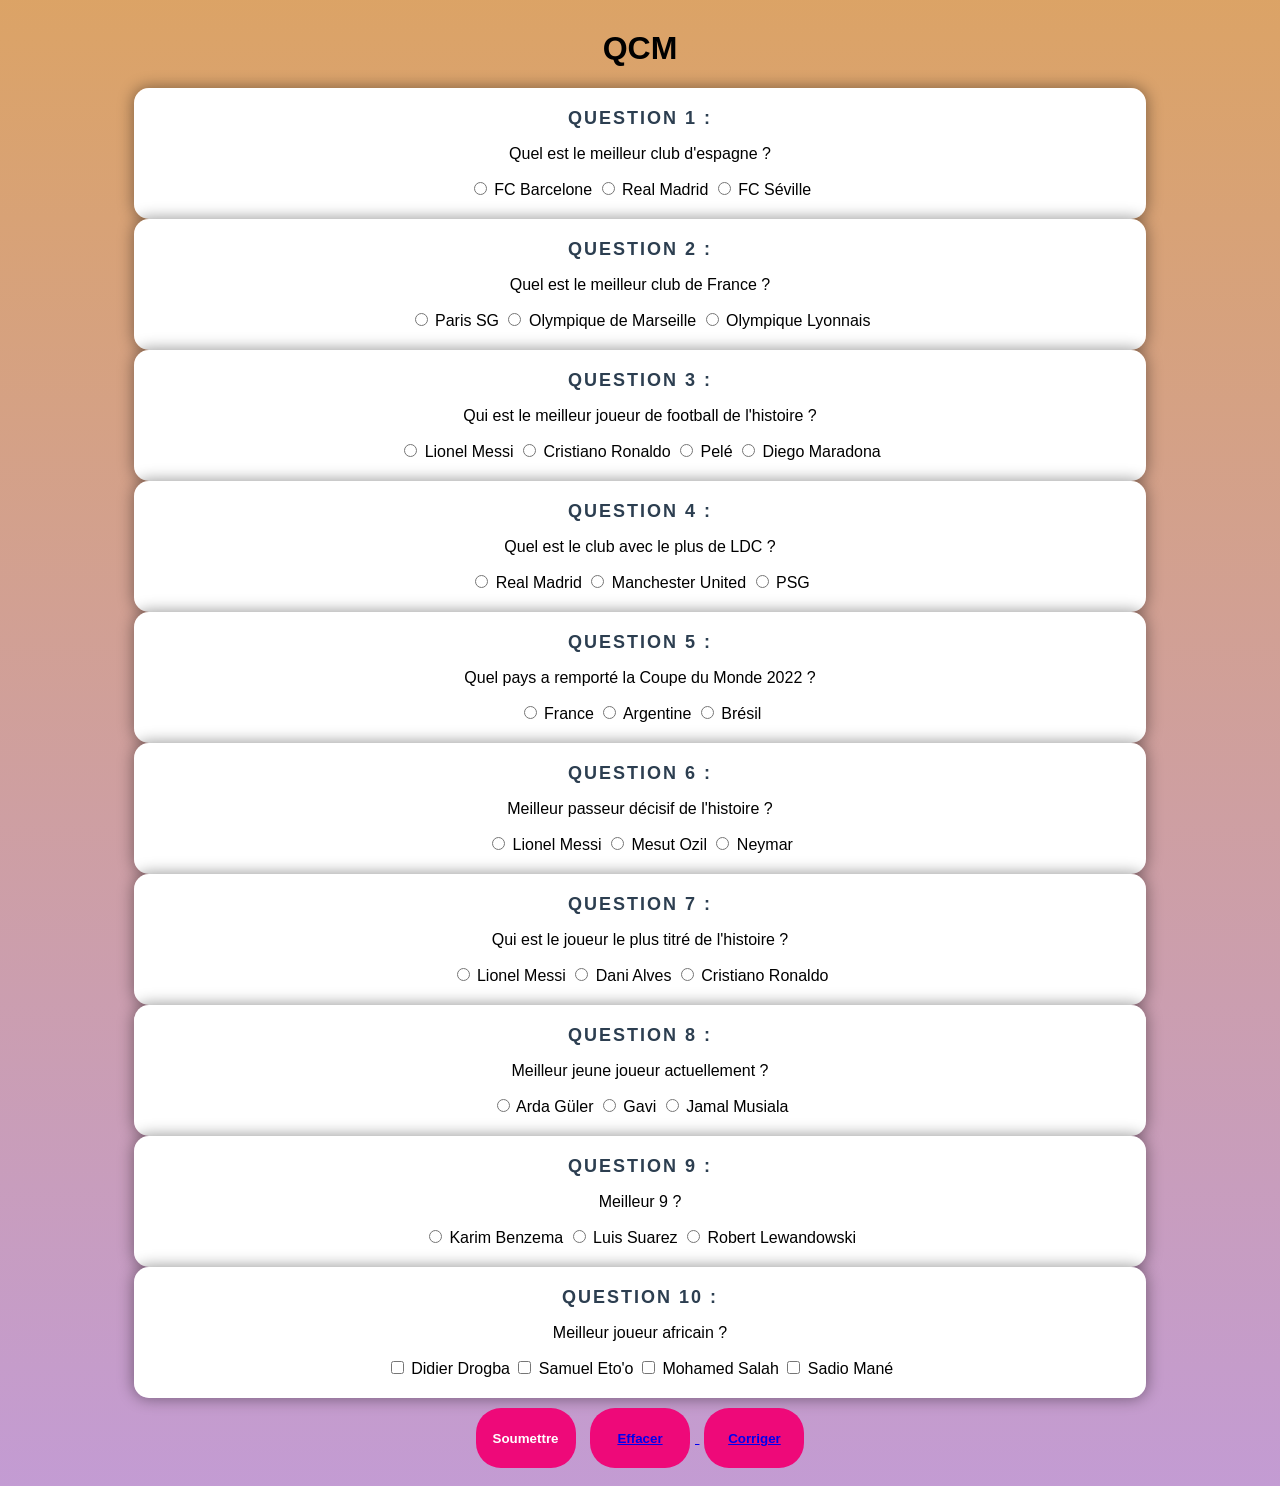
<file: Mission 3/index.html>
<!DOCTYPE html>
<html>
<head>
	<title>QCM HTML</title>
</head>
<link rel="stylesheet" href="style.css">


<body bgcolor="#6441A5" class="general">

<h1>QCM</h1>

<form class="question">
	<fieldset class="cadre">
		<label class="titre">Question 1 :</label>
		<p clas>Quel est le meilleur club d'espagne ?</p>

		<input type="radio" name="q1" value="FC Barcelone"> <label> </label> FC Barcelone 
		<input type="radio" name="q1" value="Real Madrid"> <label> </label> Real Madrid
		<input type="radio" name="q1" value="FC Séville"> <label> </label> FC Séville

	</fieldset>
</form>

<form class="question">
	<fieldset class="cadre">
		<label class="titre">Question 2 :</label>
		<p>Quel est le meilleur club de France ?</p>

		<input type="radio" name="q1" value="Paris SG"> <label> </label> Paris SG
		<input type="radio" name="q1" value="Olympique de Marseille"> <label> </label> Olympique de Marseille
		<input type="radio" name="q1" value="Olympique Lyonnais"> <label> </label> Olympique Lyonnais

	</fieldset>
</form>

<form class="question">
	<fieldset class="cadre">
		<label class="titre">Question 3 :</label>
		<p>Qui est le meilleur joueur de football de l'histoire ?</p>

		<input type="radio" name="q1" value="Lionel Messi"> <label> </label> Lionel Messi
		<input type="radio" name="q1" value="Cristiano Ronaldo"> <label> </label> Cristiano Ronaldo
		<input type="radio" name="q1" value="Pelé"> <label> </label> Pelé
		<input type="radio" name="q1" value="Diego Maradona"> <label> </label> Diego Maradona

	</fieldset>
</form>


<form class="question">
	<fieldset class="cadre">
		<label class="titre">Question 4 :</label>
		<p>Quel est le club avec le plus de LDC ?</p>

		<input type="radio" name="q1" value="Real Madrid"> <label> </label> Real Madrid
		<input type="radio" name="q1" value="Manchester United"> <label> </label> Manchester United
		<input type="radio" name="q1" value="PSG"> <label> </label> PSG

	</fieldset>
</form>

<form class="question">
	<fieldset class="cadre">
		<label class="titre">Question 5 :</label>
		<p>Quel pays a remporté la Coupe du Monde 2022 ?</p>

		<input type="radio" name="q1" value="France"> <label> </label> France
		<input type="radio" name="q1" value="Argentine"> <label> </label> Argentine
		<input type="radio" name="q1" value="Brésil"> <label> </label> Brésil

	</fieldset>
</form>

<form class="question">
	<fieldset class="cadre">
		<label class="titre">Question 6 :</label>
		<p>Meilleur passeur décisif de l'histoire ?</p>

		<input type="radio" name="q1" value="Lionel Messi"> <label> </label> Lionel Messi
		<input type="radio" name="q1" value="Mesut Ozil"> <label> </label> Mesut Ozil
		<input type="radio" name="q1" value="Neymar"> <label> </label> Neymar

	</fieldset>
</form>

<form class="question">
	<fieldset class="cadre">
		<label class="titre">Question 7 :</label>
		<p>Qui est le joueur le plus titré de l'histoire ?</p>

		<input type="radio" name="q1" value="Lionel Messi"> <label> </label> Lionel Messi
		<input type="radio" name="q1" value="Dani Alves"> <label> </label> Dani Alves
		<input type="radio" name="q1" value="Cristiano Ronaldo"> <label> </label> Cristiano Ronaldo

	</fieldset>
</form>

<form class="question">
	<fieldset class="cadre">
		<label class="titre">Question 8 :</label>
		<p>Meilleur jeune joueur actuellement ?</p>

		<input type="radio" name="q1" value="Arda Güler"> <label> </label> Arda Güler
		<input type="radio" name="q1" value="Gavi"> <label> </label> Gavi
		<input type="radio" name="q1" value="Jamal Musiala"> <label> </label> Jamal Musiala

	</fieldset>
</form>

<form class="question">
	<fieldset class="cadre">
		<label class="titre">Question 9 :</label>
		<p>Meilleur 9 ?</p>

		<input type="radio" name="q1" value="Karim Benzema"> <label> </label> Karim Benzema
		<input type="radio" name="q1" value="Luis Suarez"> <label> </label> Luis Suarez
		<input type="radio" name="q1" value="Robert Lewandowski"> <label> </label> Robert Lewandowski

	</fieldset>
</form>

<form class="question">
	<fieldset class="cadre">
		<label class="titre">Question 10 :</label>
		<p>Meilleur joueur africain ?</p>

		<input type="checkbox" name="q1" value="Didier Drogba"> <label> </label> Didier Drogba
		<input type="checkbox" name="q1" value="Samuel Eto'o"> <label> </label> Samuel Eto'o
		<input type="checkbox" name="q1" value="Mohamed Salah"> <label> </label> Mohamed Salah
		<input type="checkbox" name="q1" value="Sadio Mané"> <label> </label> Sadio Mané

	</fieldset>
</form>



	<button class="bouton">Soumettre</button>
	<button class="bouton"><a href="index.html" target="f2">Effacer</button>
	<button class="bouton"><a href="correction.html" target="f2"> Corriger </a></button>


</body>
</html>
</file>
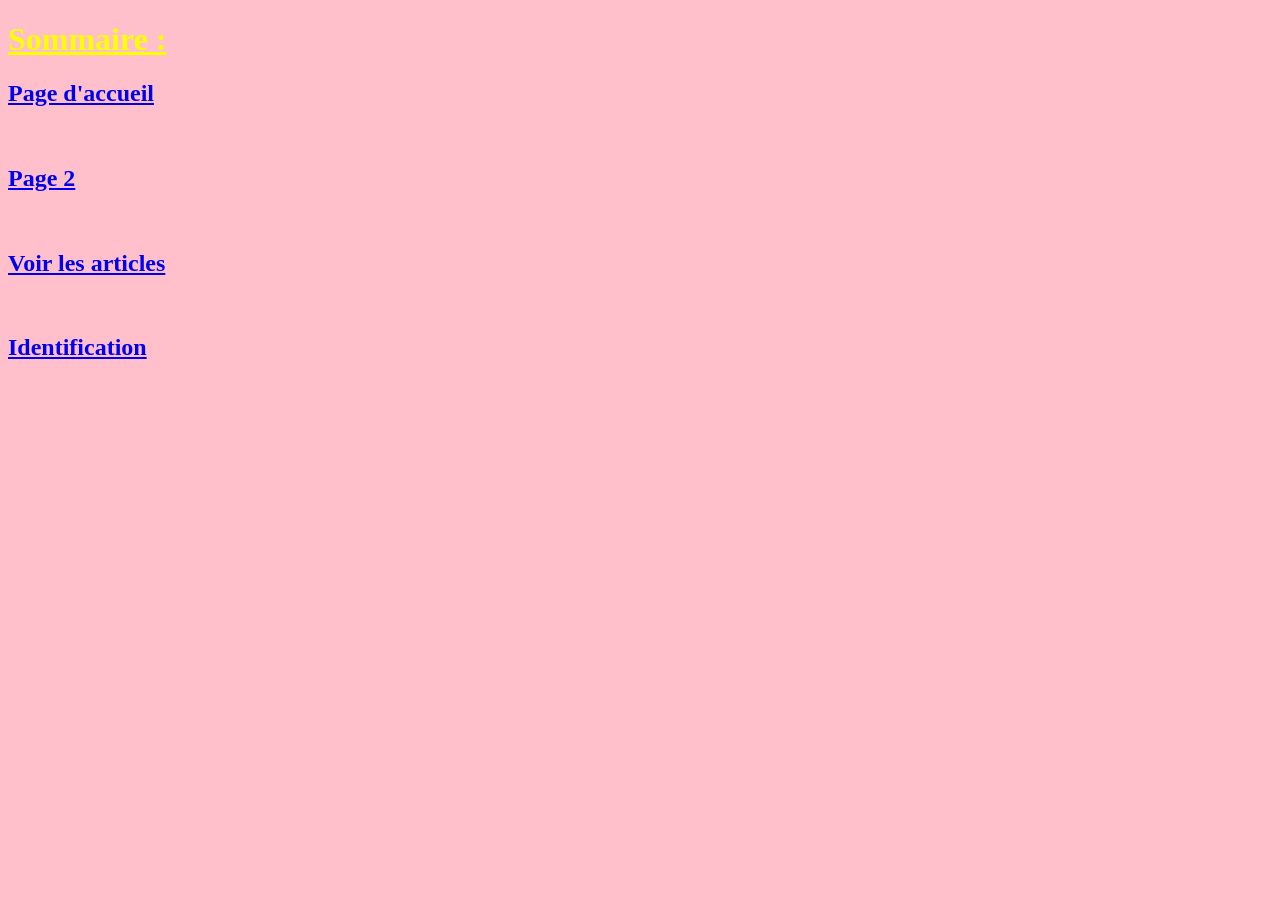
<file: tp1/index.html>
<!DOCTYPE html>
<html>
<head>
	<meta charset="utf-8">
	<meta name="viewport" content="width=device-width, initial-scale=1">
	<title></title>
</head>

<body bgcolor="pink">

<body>

<font color="yellow" face="verdana">

	<h1> <u> Sommaire : </u> </h1>

<h2> <a href="page_accueil.html"> Page d'accueil </a> </h2>

<br>

<h2> <a href="page2.html"> Page 2 </a> </h2>

<br>

<h2> <a href="page3.html"> Voir les articles </a> </h2>

<br>

<h2> <a href="identification.html"> Identification </a> </h2>


</body>
</html>
</file>
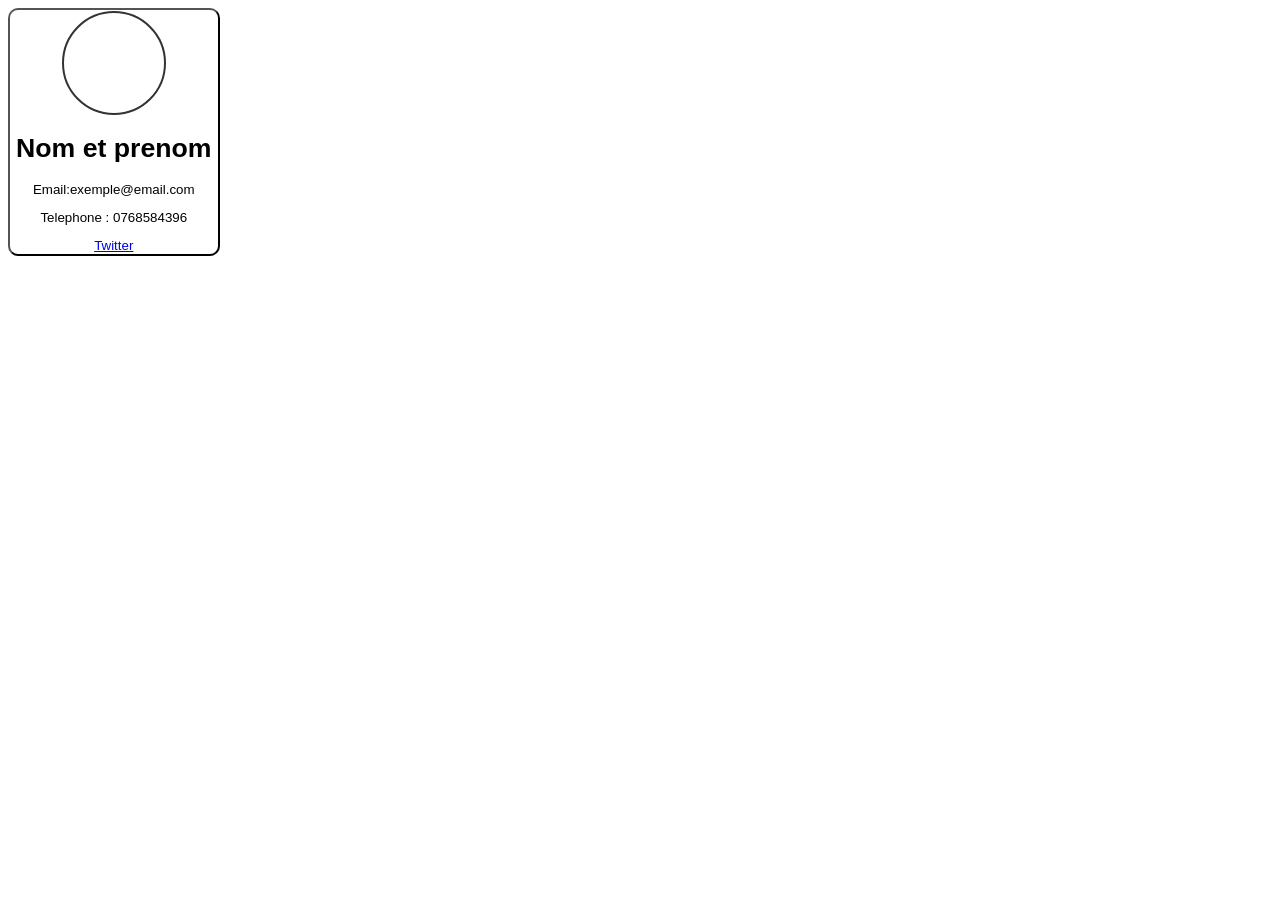
<file: tp4.1/index.html>
<!DOCTYPE html>
<html>
<head>
<link rel="stylesheet" type="text/css" href="style.css">
	<title>Carte de visite</title>
</head>
<body>

<button class="visite">

<div class="circle"></div>

<h1>Nom et prenom</h1>
<p>Email:exemple@email.com</p>
<p>Telephone : 0768584396</p>
<a href="https://www.twitter.com">Twitter</a>
</button>

</body>
</html>
</file>
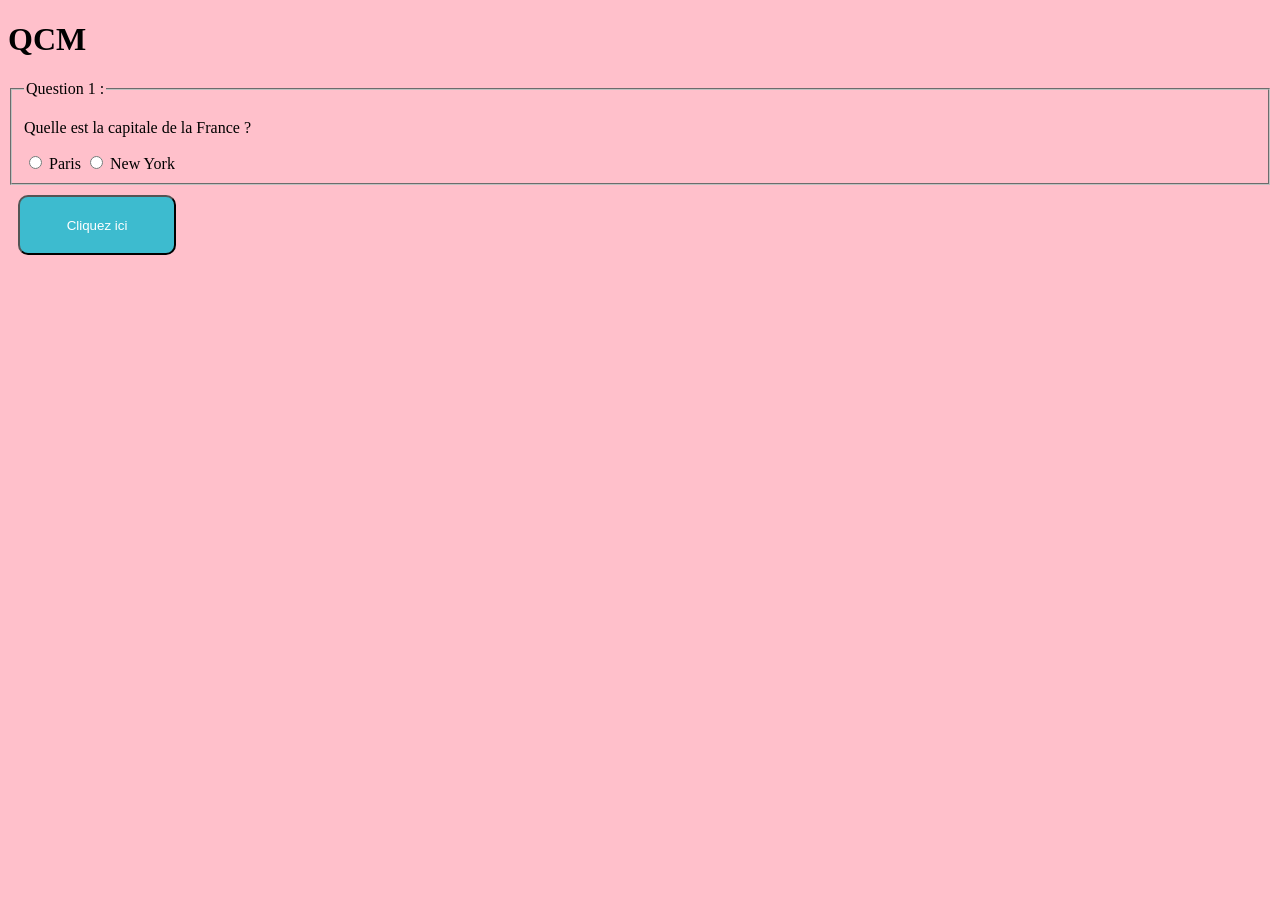
<file: tp4/index.html>
<!DOCTYPE html>
<html>
<head>
	<title>QCM HTML</title>
</head>
<link rel="stylesheet" href="style.css">
<body bgcolor="pink">

<h1>QCM</h1>

<form>
	<fieldset>
		<legend>Question 1 :</legend>
		<p>Quelle est la capitale de la France ?</p>

		<input type="radio" name="q1" value="paris"> <label> </label> Paris 
		<input type="radio" name="q1" value="New York"> <label> </label> New York

	</fieldset>
</form>

	<button class="bouton">Cliquez ici</button>

</body>
</html>
</file>
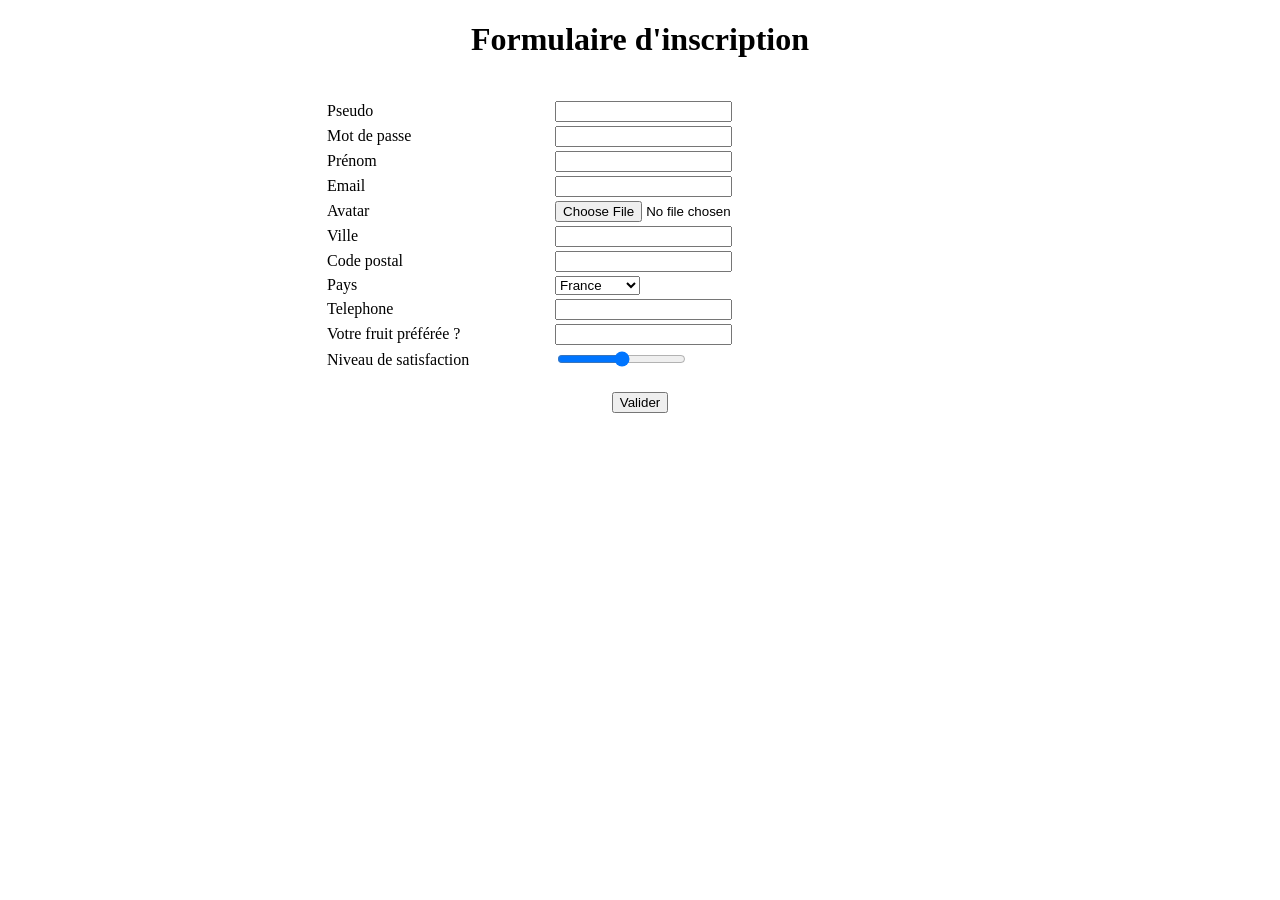
<file: Fichiers_tp2/inscription.html>
<!--Noah Ripert-->

<!DOCTYPE html>
<html>
<head>
	<meta charset="utf-8">
	<meta name="viewport" content="width=device-width, initial-scale=1">
	<title>S'inscrire</title>
</head>
<body>
	<h1 align="center"> Formulaire d'inscription </h1>


<table border="0" bordercolor="pink" width="50%" align="center">

<br>

	<tr>
		 <td> <label for="nom"> Pseudo </label> </td> <td> <input type="text" name="t1" /td>
	</tr>

	<tr>
	 <td> <label for="nom"> Mot de passe </label> </td> <td> <input type="text" name="t1" /td>
	</tr>

	<tr>
	 <td> <label for="nom"> Prénom </label> </td> <td> <input type="text" name="t1" /td>
	</tr>

	<tr>
	 <td> <label for="nom"> Email </label> </td> <td> <input type="text" name="t1" /td>
	</tr>

	<tr>
	 <td> <label for="nom"> Avatar </label> </td> <td> <input type="file" name="avatar" /td>
	</tr>

	<tr>
	 <td> <label for="nom"> Ville </label> </td> <td> <input type="text" name="t1" /td>
	</tr>

	<tr>
	 <td> <label for="nom"> Code postal </label> </td> <td> <input type="text" name="t1" /td>
	</tr>



	<tr>
		<td> <label for="nom"> Pays </label> </td>
	<td> <Select>   
				<option>France</option>
				<option>Espagne</option>
				<option>Allemagne</option>
				<option>Italie</option>
		</select>		
    </td>
	</tr>

<tr>
		 <td> <label for="nom"> Telephone </label> </td> <td> <input type="text" name="t1" /td>
	</tr>
	
<tr>
		 <td> <label for="nom"> Votre fruit préférée ? </label> </td> <td> <input type="text" name="t1" /td>
	</tr>

	<tr>
		 <td> <label for="nom"> Niveau de satisfaction </label> </td> <td> <input type="range" name="t1" /td>
	</tr>
</table>

<br>

<center> <input type="button" name="b1" value="Valider"> <center> 

</body>
</html>
</file>
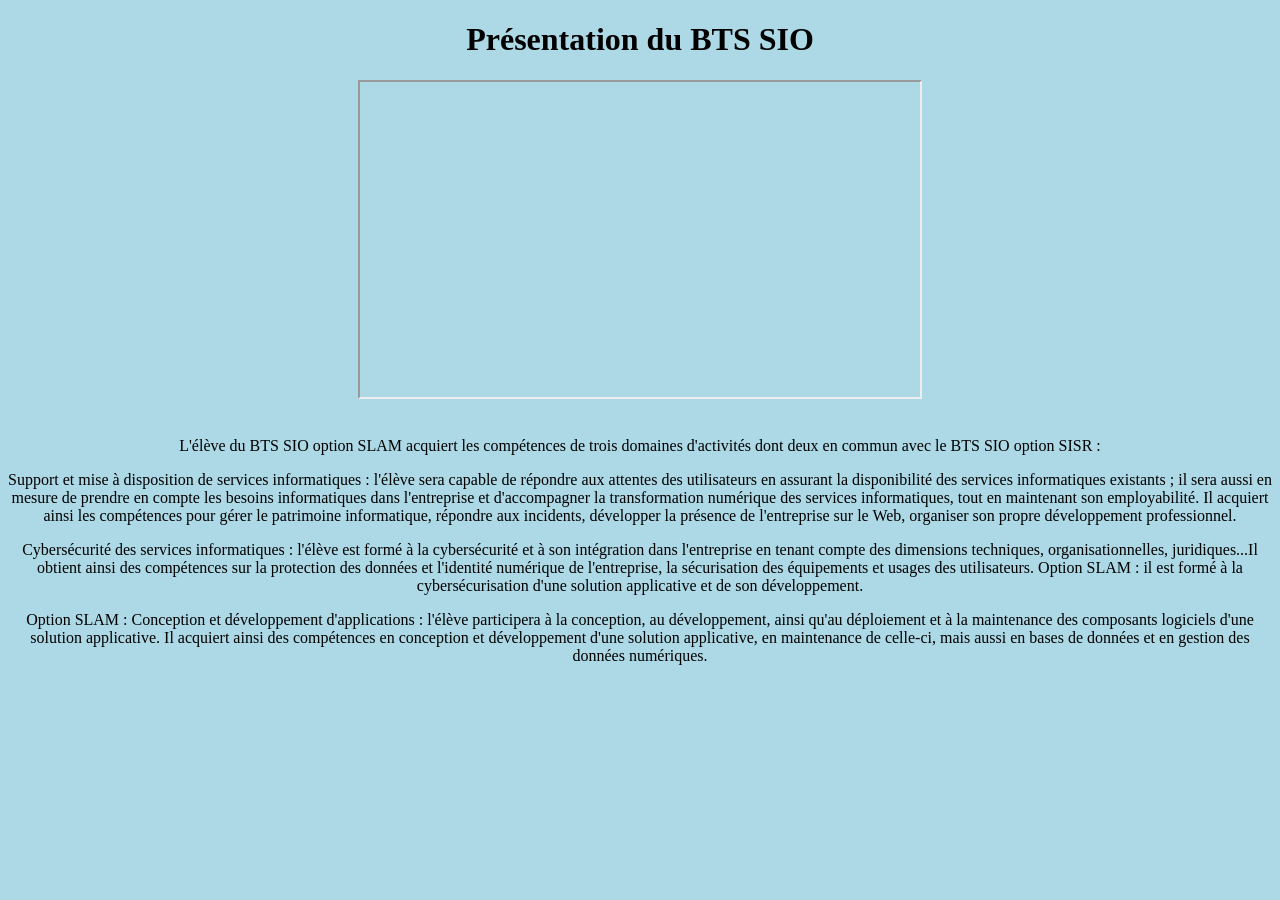
<file: Mission 2/btssio.html>
<!DOCTYPE html>
<html>
<head>
<link rel="stylesheet" type="text/css" href="font.css">
<link rel="stylesheet" type="text/css" href="style.css">
	<title>Le BTS SIO</title>
</head>
<body>

	<h1>Présentation du BTS SIO</h1>

<center> <iframe width="560" height="315" src="https://www.youtube.com/embed/m0W5xxODatU?si=-HNnlikFZm7qtkm0" title="YouTube video player" frameborder="5" allow="accelerometer; autoplay; clipboard-write; encrypted-media; gyroscope; picture-in-picture; web-share" allowfullscreen></iframe> </center>

<br>

<p>L'élève du BTS SIO option SLAM acquiert les compétences de trois domaines d'activités dont deux en commun avec le BTS SIO option SISR :</p>

<p>Support et mise à disposition de services informatiques : l'élève sera capable de répondre aux attentes des utilisateurs en assurant la disponibilité des services informatiques existants ; il sera aussi en mesure de prendre en compte les besoins informatiques dans l'entreprise et d'accompagner la transformation numérique des services informatiques, tout en maintenant son employabilité. Il acquiert ainsi les compétences pour gérer le patrimoine informatique, répondre aux incidents, développer la présence de l'entreprise sur le Web, organiser son propre développement professionnel.</p>

<p>Cybersécurité des services informatiques : l'élève est formé à la cybersécurité et à son intégration dans l'entreprise en tenant compte des dimensions techniques, organisationnelles, juridiques...Il obtient ainsi des compétences sur la protection des données et l'identité numérique de l'entreprise, la sécurisation des équipements et usages des utilisateurs. Option SLAM : il est formé à la cybersécurisation d'une solution applicative et de son développement.</p>

<p>Option SLAM : Conception et développement d'applications : l'élève participera à la conception, au développement, ainsi qu'au déploiement et à la maintenance des composants logiciels d'une solution applicative. Il acquiert ainsi des compétences en conception et développement d'une solution applicative, en maintenance de celle-ci, mais aussi en bases de données et en gestion des données numériques.</p>


</body>
</html>
</file>
<file: Mission 3/style.css>
.bouton {
	border-radius: 10px;
	width: 158px;
	height: 60px;
	margin: 10px;
	background-color: #3dbbcf;
	color: white;
	border-color: none;
	cursor: pointer;
	transition: color 0.3s ease;
}

.bouton:hover {
	color: #cf82ec
}

.cadre {
	background: white;
    border: 0 none;
    border-radius: 15px;
    box-shadow: 0 0 15px 1px rgba(0, 0, 0, 0.4);
    padding: 20px 30px;
    box-sizing: border-box;
    width: 80%;
    margin: 0 10%;
   
	

}

.general {
	font-family: "Montserrat", sans-serif; 
	text-align: center;
    position: relative;
    margin-top: 30px;
    background: linear-gradient(rgba(196, 102, 0, 0.6), rgba(155, 89, 182, 0.6));
}

.titre{
	font-size: 18px;
    text-transform: uppercase;
    color: #2C3E50;
    letter-spacing: 2px;
    font-weight: bold;
}

.bouton{
	width: 100px;
    background: #ee0979;
    font-weight: bold;
    color: white;
    border: 0 none;
    border-radius: 25px;
    cursor: pointer;
    padding: 10px 5px;
    margin: 10px 5px;
}

.rep{
	color: blue;
}
</file>
<file: tp4.1/style.css>
.visite {
	background-color: white;
	text-align: center;
	border-radius: 10px;
	margin: 50px
	height: 750px;
	width: 350px
	color: black;
	border-color: none;
	cursor: pointer;
	transition: color 0.3s ease;
}

.visite:hover {
	background-color: #b0d9d9;
	height: 800px;
	width: 400px
}

.circle {
	text-align: center;
      width: 100px;
      height: 100px;
      border-radius: 50%;
      border: 2px solid #333;
      margin: 0 auto 10px auto;

    }
</file>
<file: tp4/style.css>
.bouton {
	border-radius: 10px;
	width: 158px;
	height: 60px;
	margin: 10px;
	background-color: #3dbbcf;
	color: white;
	border-color: none;
	cursor: pointer;
	transition: color 0.3s ease;
}

.bouton:hover {
	color: #cf82ec
}
</file>
<file: Mission 2/font.css>
body {

	font-family: verdana; 
}
</file>
<file: Mission 2/style.css>
body
{
	background-color: lightblue;
	text-align: center;
	color: black;

}

img
{
	border-radius: 30px;
}

.joao
{
	padding-right: 25%;
	text-align: center;

}

.ps5 
{
	padding-left: 25%;
	text-align: center;
}

.iframe
{		
	border-radius: 30px;
}
</file>
